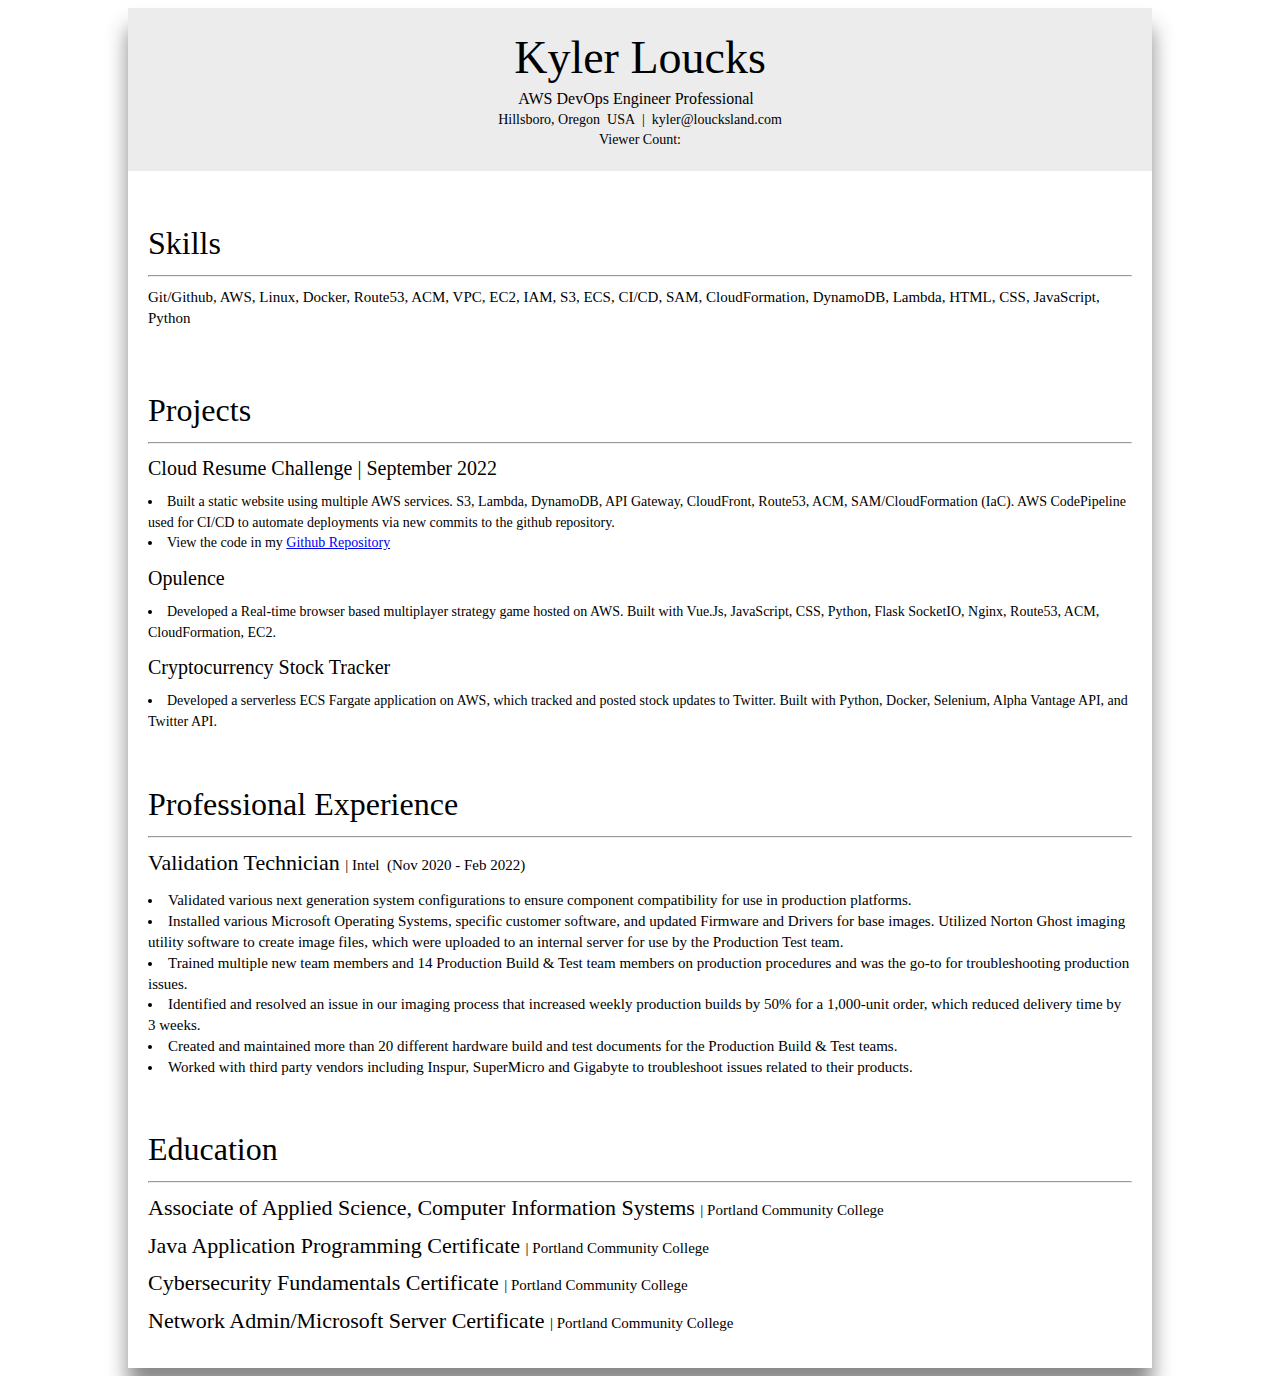
<file: resume-site/index.html>
<html>

    <head>
        <title>Kyler Loucks | AWS DevOps Engineer Professional</title>
        <link rel="stylesheet" href="styles.css" />
        <meta name="author" content="Kyler Loucks">
        <meta name="description" content="Built with AWS, provisioned with AWS SAM & CloudFormation">
        <meta name="keywords" content="HTML, CSS, JavaScript, AWS, Serverless, Static S3 Website, Python, DynamoDB">
        <script type="text/javascript" src="index.js"></script>

    </head>

    <body>
        <div class="parent_container">
            <div class="upper_container">
                <div class="info">
                    <h1 class="name">Kyler Loucks</h1>
                    <h2 class="title">AWS DevOps Engineer Professional&nbsp;&nbsp;</h2>
                    <h3 class="contact">Hillsboro, Oregon&nbsp;&nbsp;USA&nbsp;&nbsp;|&nbsp;&nbsp;kyler@loucksland.com</h3>
                    <h3 id="views" class="view_count">Viewer Count: </h3>
                </div>
            </div>

            <div class="middle_container">
                <div class="badges">
                    <div data-iframe-width="250" data-iframe-height="250" data-share-badge-id="f9229728-8099-45e8-ac22-60a3ef2146e2" data-share-badge-host="https://www.credly.com"></div><script type="text/javascript" async src="//cdn.credly.com/assets/utilities/embed.js"></script>
                    <div data-iframe-width="250" data-iframe-height="250" data-share-badge-id="8ed994f6-a2ad-4d51-b45a-b9d8ef385597" data-share-badge-host="https://www.credly.com"></div><script type="text/javascript" async src="//cdn.credly.com/assets/utilities/embed.js"></script>
                    <div data-iframe-width="250" data-iframe-height="250" data-share-badge-id="fca2056c-71fa-474c-855d-33be2322d5b0" data-share-badge-host="https://www.credly.com"></div><script type="text/javascript" async src="//cdn.credly.com/assets/utilities/embed.js"></script>
                </div>
                <div class="skills">
                    <div class="skills_header">
                        <h1>Skills</h1>
                        <hr />
                    </div>
                    <div class="skills_list">
                        <h1>Git/Github, AWS, Linux, Docker, Route53, ACM, VPC, EC2, IAM, S3, ECS, CI/CD, SAM, CloudFormation, DynamoDB, Lambda, HTML, CSS, JavaScript, Python</h1>
                    </div>
                </div>
                <div class="projects">
                    <div class="project_header">
                        <h1>Projects</h1>
                    </div>
                    <div class="project_title">
                        <hr />
                        <h1 class="project_title">Cloud Resume Challenge <span class='project_date'>| September 2022</span></h1>
                        <li class="project_desc">Built a static website using multiple AWS services. S3, Lambda, DynamoDB, API Gateway, CloudFront, Route53, ACM, SAM/CloudFormation (IaC). AWS CodePipeline used for CI/CD to automate deployments via new commits to the github repository.</h2>
                        <li class="project_desc">View the code in my <a href="https://github.com/KylerLoucks/cloud-resume-challenge" target="_blank">Github Repository</a></li>
                    </div>
                    <div class="project_title">
                        <h1 class="project_title">Opulence</h1>
                        <li class="project_desc">Developed a Real-time browser based multiplayer strategy game hosted on AWS. Built with Vue.Js, JavaScript, CSS, Python, Flask SocketIO, Nginx, Route53, ACM, CloudFormation, EC2.</li>
                    </div>
                    <div class="project_title">
                        <h1 class="project_title">Cryptocurrency Stock Tracker</h1>
                        <li class="project_desc">Developed a serverless ECS Fargate application on AWS, which tracked and posted stock updates to Twitter. Built with Python, Docker, Selenium, Alpha Vantage API, and Twitter API.</li>
                    </div>
                </div>
                <div class="work_exp">
                    <div class="work_exp_header">
                        <h1>Professional Experience</h1>
                    </div>
                    <div class="work_exp_role">
                        <hr />
                        <h1 class="work_title">Validation Technician <span class='company'>| Intel&nbsp;&nbsp;(Nov 2020 - Feb 2022)</span></h1>
                        <li class="work_description"> Validated various next generation system configurations to ensure component compatibility for use in production platforms.</li>
                        <li class="work_description"> Installed various Microsoft Operating Systems, specific customer software, and updated Firmware and Drivers for base images. Utilized Norton Ghost imaging utility software to create image files, which were uploaded to an internal server for use by the Production Test team.</li>
                        <li class="work_description"> Trained multiple new team members and 14 Production Build & Test team members on production procedures and was the go-to for troubleshooting production issues.</li>
                        <li class="work_description"> Identified and resolved an issue in our imaging process that increased weekly production builds by 50% for a 1,000-unit order, which reduced delivery time by 3 weeks.</li>
                        <li class="work_description"> Created and maintained more than 20 different hardware build and test documents for the Production Build & Test teams.</li>
                        <li class="work_description"> Worked with third party vendors including Inspur, SuperMicro and Gigabyte to troubleshoot issues related to their products.</li>
                    </div>
                </div>
                <div class="education">
                    <div class="education_header">
                        <h1>Education</h1>
                    </div>
                    <div class="education_title">
                        <hr />
                        <h1 class="education_title">Associate of Applied Science, Computer Information Systems <span class='education_date'>| Portland Community College</span></h1>
                        <h1 class="education_title">Java Application Programming Certificate <span class='education_date'>| Portland Community College</span></h1>
                        <h1 class="education_title">Cybersecurity Fundamentals Certificate <span class='education_date'>| Portland Community College</span></h1>
                        <h1 class="education_title">Network Admin/Microsoft Server Certificate <span class='education_date'>| Portland Community College</span></h1>
                    </div>
                    </div> 
                </div>
            </div>
        </div>
    </body>
</html>
</file>
<file: resume-site/styles.css>
* {
    font-family: Cambria, Georgia, serif;
    font-weight: 500;
    line-height: 1.3rem;
}



.parent_container {
    position: relative;
    width: 100%;
    max-width: 1024px;
    background: rgb(207, 207, 207);
    margin: 0 auto;
    display: flex;
    flex-direction: column;
    box-shadow: 0px 20px 20px #888888;
}

.upper_container {
    position: relative;
    width: 100%;
    max-width: 1024px;
    background: rgb(236, 236, 236);
}

.middle_container {
    background: rgb(255,255,255);
}

.info {
    padding: 20px;
}

.info h1 {
    text-align: center;
    margin: auto;
    font-size: 46px;
    padding: 20px;
}

.info h2 {
    text-align: center;
    margin: auto;
    font-size: 16px;
}

.info h3 {
    text-align: center;
    margin: auto;
    font-size: 14px;
}

.info h4 {
    text-align: center;
    margin: auto;
    font-size: 14px;
}




.badges {
    margin: auto;
    padding: 10px;
    justify-content: center;
    display: flex;
}

.projects {
    padding: 20px;
}

.projects .project_title h1 {
    font-size: 20px;
}

.projects .project_title li {
    font-size: 14px;
}


.work_exp {
    padding: 20px;
}

.work_title {
    font-size: 22px;
}

.work_title .company {
    font-size: 15px;
}

.work_description {
    font-size: 15px;
}

.education {
    padding: 20px;
}

.education_title {
    font-size: 22px;
}

.education_title {
    font-size: 22px;
}

.education_title .education_date {
    font-size: 15px;
}

.skills {
    padding: 20px;
}

.skills_list h1  {
    font-size: 15px;
}
</file>
